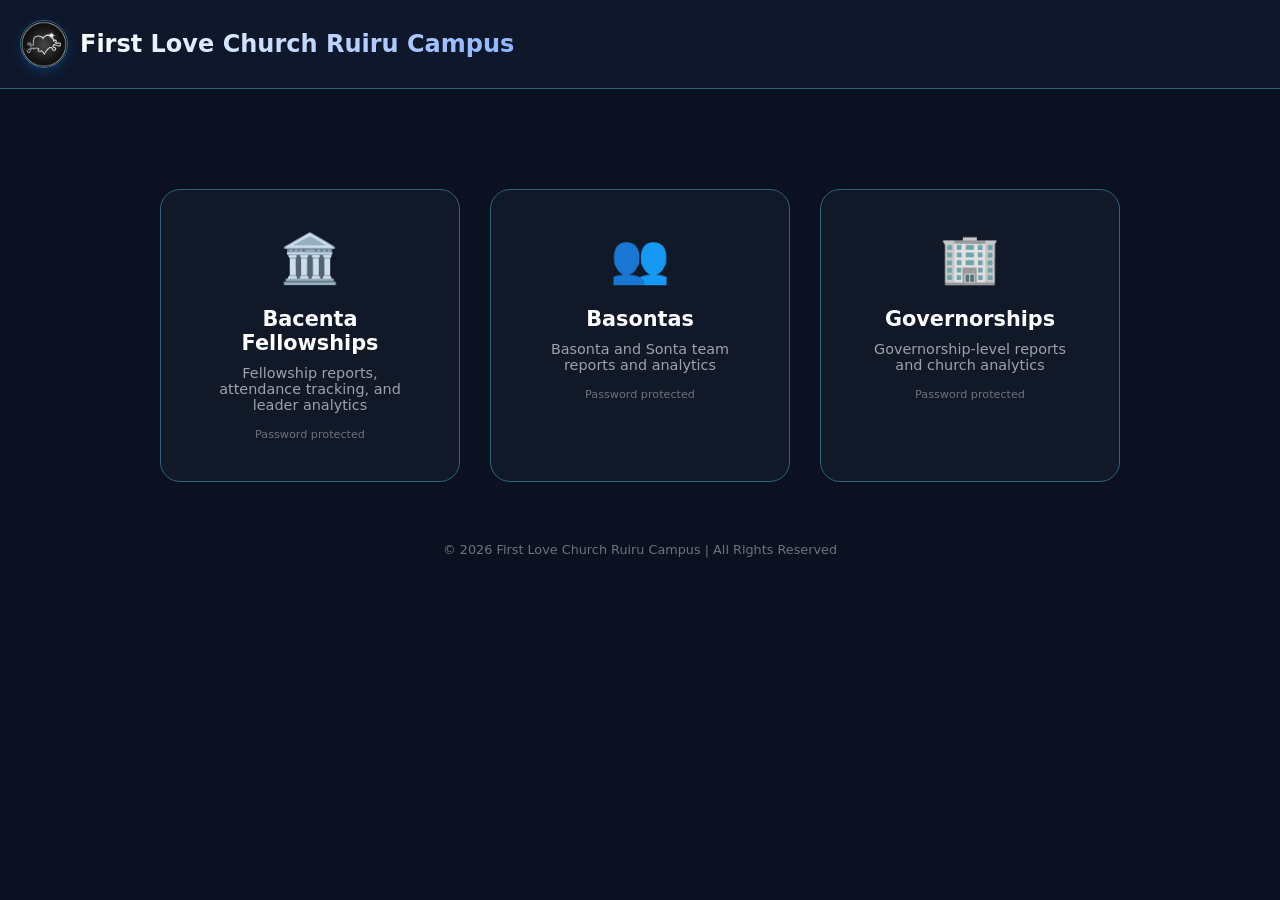
<file: index.html>
<!DOCTYPE html>
<html lang="en">
<head>
    <meta charset="UTF-8">
    <meta name="viewport" content="width=device-width, initial-scale=1.0">
    <title>First Love Church Ruiru Campus</title>
    <style>
        * {
            margin: 0;
            padding: 0;
            box-sizing: border-box;
        }
        
        body {
            font-family: 'Inter', system-ui, -apple-system, sans-serif;
            background: #0b1120;
            color: white;
            min-height: 100vh;
        }
        
        .header {
            display: flex;
            justify-content: space-between;
            align-items: center;
            padding: 20px;
            background: #0f172a;
            border-bottom: 1px solid #2c6280;
        }
        
        .logo-title {
            display: flex;
            align-items: center;
            gap: 12px;
        }
        
        .logo {
            width: 48px;
            height: 48px;
            border-radius: 28px;
            overflow: hidden;
            background: #0a2540;
            display: flex;
            align-items: center;
            justify-content: center;
            box-shadow: 0 4px 12px rgba(0,100,200,0.3);
            border: 1px solid #2c6280;
        }
        
        .logo img {
            width: 100%;
            height: 100%;
            object-fit: cover;
        }
        
        h1 {
            font-size: 1.5rem;
            background: linear-gradient(135deg, #ffffff, #8ab3ff);
            -webkit-background-clip: text;
            background-clip: text;
            color: transparent;
        }
        
        .dashboard-cards {
            display: flex;
            gap: 30px;
            justify-content: center;
            flex-wrap: wrap;
            margin-top: 80px;
            padding: 20px;
        }
        
        .dashboard-card {
            background: #111827;
            border-radius: 20px;
            padding: 40px;
            text-align: center;
            width: 300px;
            cursor: pointer;
            transition: transform 0.3s, box-shadow 0.3s;
            border: 1px solid #2c6280;
        }
        
        .dashboard-card:hover {
            transform: translateY(-5px);
            box-shadow: 0 10px 30px rgba(0,100,200,0.3);
            border-color: #3b82f6;
        }
        
        .card-icon {
            font-size: 48px;
            margin-bottom: 20px;
        }
        
        .dashboard-card h3 {
            color: white;
            margin-bottom: 10px;
            font-size: 1.3rem;
        }
        
        .dashboard-card p {
            color: #9ca3af;
            font-size: 0.9rem;
            margin-bottom: 15px;
        }
        
        .password-hint {
            font-size: 0.7rem;
            color: #6b7280;
            margin-top: 10px;
        }
        
        .footer {
            text-align: center;
            padding: 40px;
            color: #6b7280;
            font-size: 0.8rem;
        }
        
        .modal {
            display: none;
            position: fixed;
            top: 0;
            left: 0;
            width: 100%;
            height: 100%;
            background: rgba(0,0,0,0.8);
            z-index: 1000;
            justify-content: center;
            align-items: center;
        }
        
        .modal-content {
            background: #111827;
            padding: 30px;
            border-radius: 20px;
            text-align: center;
            width: 320px;
            border: 1px solid #2c6280;
        }
        
        .modal-content h3 {
            margin-bottom: 20px;
            color: #fbbf24;
        }
        
        .modal-content input {
            width: 100%;
            padding: 12px;
            margin: 15px 0;
            border-radius: 10px;
            border: 1px solid #333;
            background: #0f172a;
            color: white;
            font-size: 16px;
        }
        
        .modal-content button {
            background: #2563eb;
            color: white;
            border: none;
            padding: 10px 20px;
            border-radius: 10px;
            cursor: pointer;
            font-weight: 600;
            width: 100%;
        }
        
        .modal-content button:hover {
            background: #1e40af;
        }
        
        .error-msg {
            color: #ef4444;
            font-size: 0.8rem;
            margin-top: 10px;
        }
        
        @media (max-width: 768px) {
            .dashboard-cards {
                margin-top: 40px;
                gap: 20px;
            }
            .dashboard-card {
                padding: 25px;
                width: 260px;
            }
            h1 {
                font-size: 1rem;
            }
        }
    </style>
</head>
<body>
    <div class="header">
        <div class="logo-title">
            <div class="logo">
                <img src="logo.jpeg" alt="First Love Church" onerror="this.src='https://via.placeholder.com/48/0a2540/ffffff?text=FLC'">
            </div>
            <h1>First Love Church Ruiru Campus</h1>
        </div>
    </div>

    <div class="dashboard-cards">
        <div class="dashboard-card" onclick="showPasswordModal('bacenta')">
            <div class="card-icon">🏛️</div>
            <h3>Bacenta Fellowships</h3>
            <p>Fellowship reports, attendance tracking, and leader analytics</p>
            <div class="password-hint">Password protected</div>
        </div>

        <div class="dashboard-card" onclick="showPasswordModal('basonta')">
            <div class="card-icon">👥</div>
            <h3>Basontas</h3>
            <p>Basonta and Sonta team reports and analytics</p>
            <div class="password-hint">Password protected</div>
        </div>

        <div class="dashboard-card" onclick="showPasswordModal('governorship')">
            <div class="card-icon">🏢</div>
            <h3>Governorships</h3>
            <p>Governorship-level reports and church analytics</p>
            <div class="password-hint">Password protected</div>
        </div>
    </div>
    
    <div class="footer">
        <p>© 2026 First Love Church Ruiru Campus | All Rights Reserved</p>
    </div>

    <div id="passwordModal" class="modal">
        <div class="modal-content">
            <h3>Enter Password</h3>
            <input type="password" id="passwordInput" placeholder="Dashboard password" autocomplete="off">
            <button onclick="checkPassword()">Access Dashboard</button>
            <div id="errorMsg" class="error-msg"></div>
            <div style="margin-top: 15px; font-size: 0.7rem; color: #6b7280;">
                This dashboard is password protected
            </div>
        </div>
    </div>

    <script>
        let selectedDashboard = '';
        
        const PASSWORDS = {
            bacenta: 'Bac123',
            basonta: 'Bas123',
            governorship: 'Gov123'
        };
        
        function showPasswordModal(dashboard) {
            selectedDashboard = dashboard;
            document.getElementById('passwordModal').style.display = 'flex';
            document.getElementById('passwordInput').value = '';
            document.getElementById('errorMsg').innerHTML = '';
            document.getElementById('passwordInput').focus();
        }
        
        function checkPassword() {
            const enteredPassword = document.getElementById('passwordInput').value;
            const correctPassword = PASSWORDS[selectedDashboard];
            
            if (enteredPassword === correctPassword) {
                window.location.href = selectedDashboard + '-working.html';
            } else {
                document.getElementById('errorMsg').innerHTML = 'Incorrect password. Access denied.';
                document.getElementById('passwordInput').value = '';
                document.getElementById('passwordInput').focus();
            }
        }
        
        window.onclick = function(event) {
            const modal = document.getElementById('passwordModal');
            if (event.target === modal) {
                modal.style.display = 'none';
            }
        }
        
        document.getElementById('passwordInput').addEventListener('keypress', function(e) {
            if (e.key === 'Enter') {
                checkPassword();
            }
        });
    </script>
</body>
</html>
</file>
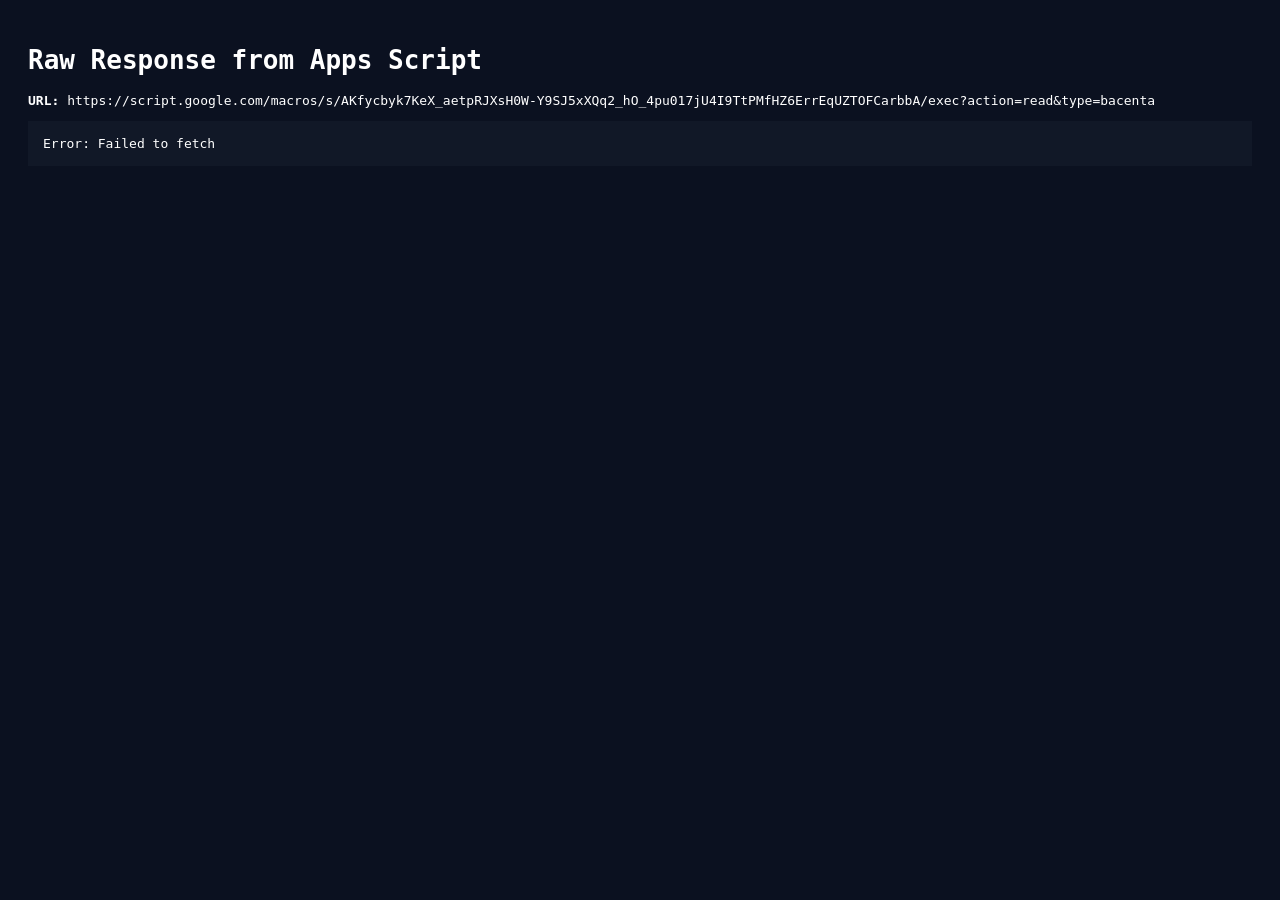
<file: raw-response.html>
<!DOCTYPE html>
<html>
<head>
    <title>View Raw Response</title>
    <style>
        body { background: #0b1120; color: white; font-family: monospace; padding: 20px; }
        pre { background: #111827; padding: 15px; overflow-x: auto; white-space: pre-wrap; word-wrap: break-word; }
    </style>
</head>
<body>
    <h1>Raw Response from Apps Script</h1>
    <div id="url"></div>
    <pre id="response">Loading...</pre>

    <script>
        const API_URL = 'https://script.google.com/macros/s/AKfycbyk7KeX_aetpRJXsH0W-Y9SJ5xXQq2_hO_4pu017jU4I9TtPMfHZ6ErrEqUZTOFCarbbA/exec';
        
        document.getElementById('url').innerHTML = `<strong>URL:</strong> ${API_URL}?action=read&type=bacenta`;
        
        async function fetchRaw() {
            try {
                const url = `${API_URL}?action=read&type=bacenta`;
                const response = await fetch(url);
                const text = await response.text();
                document.getElementById('response').innerText = text;
            } catch (error) {
                document.getElementById('response').innerText = 'Error: ' + error.message;
            }
        }
        
        fetchRaw();
    </script>
</body>
</html>
</file>
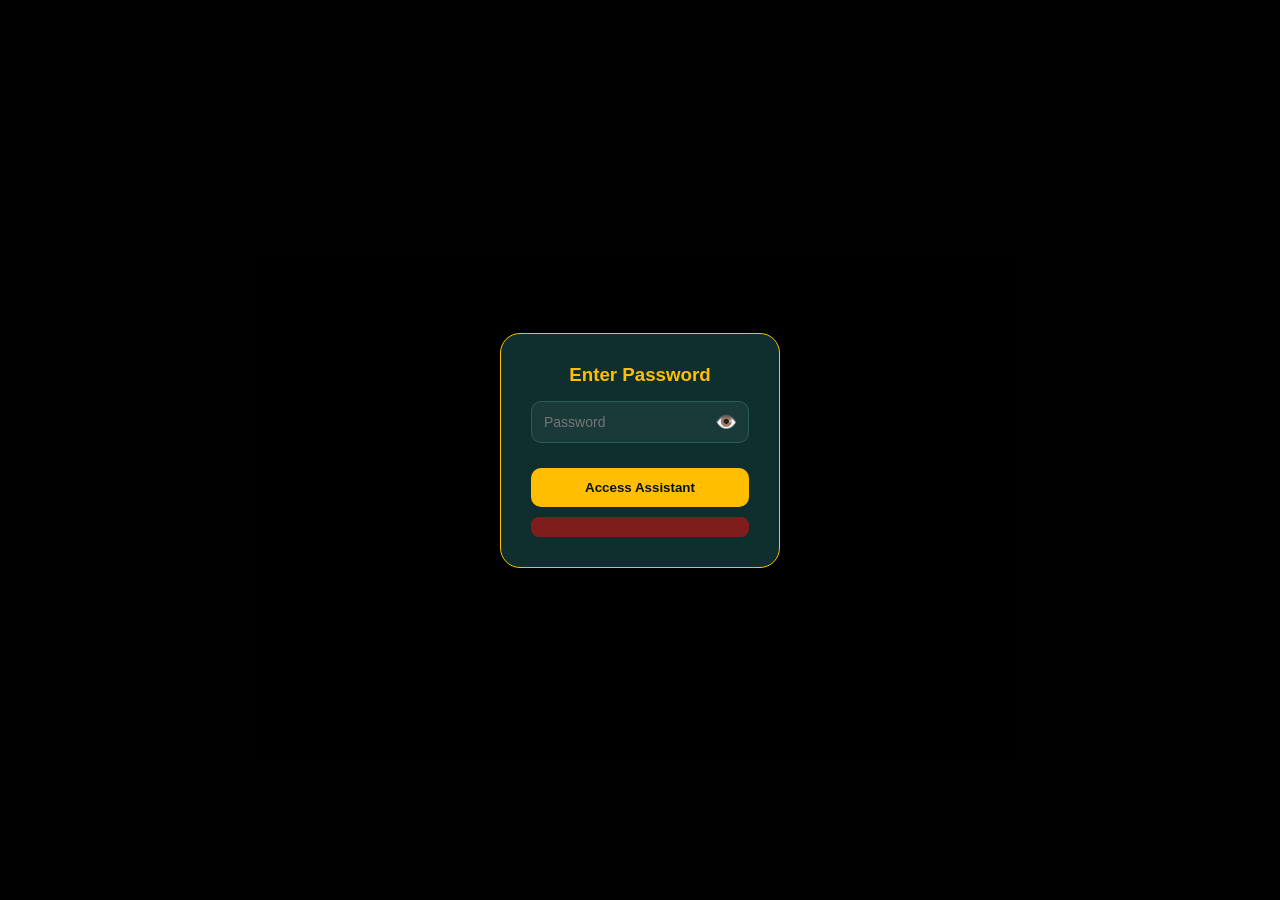
<file: scribe.html>
<!DOCTYPE html>
<html lang="en">
<head>
    <meta charset="UTF-8">
    <meta name="viewport" content="width=device-width, initial-scale=1.0, viewport-fit=cover">
    <meta name="theme-color" content="#0B1215">
    <meta name="apple-mobile-web-app-capable" content="yes">
    <meta name="apple-mobile-web-app-status-bar-style" content="black-translucent">
    <meta name="apple-mobile-web-app-title" content="FLC Assistant">
    <link rel="manifest" href="manifest.json">
    <link rel="apple-touch-icon" href="logo.jpeg">
    <title>The Scribe - AI Reporting Assistant</title>
    <link rel="stylesheet" href="style.css">
    <style>
        /* Additional styles specific to Scribe that complement style.css */
        * { margin: 0; padding: 0; box-sizing: border-box; }

        body {
            font-family: -apple-system, BlinkMacSystemFont, 'Segoe UI', Roboto, Helvetica, Arial, sans-serif;
            background: #0B1215;
            color: #E0E0E0;
            height: 100vh;
            display: flex;
            flex-direction: column;
            overflow: hidden;
            padding: 0;
        }

        .header {
            background: rgba(11,18,21,0.95);
            backdrop-filter: blur(20px);
            padding: 16px 20px;
            display: flex;
            justify-content: space-between;
            align-items: center;
            border-bottom: 1px solid rgba(0,128,128,0.3);
            flex-shrink: 0;
        }

        .logo-area {
            display: flex;
            align-items: center;
            gap: 12px;
        }

        .logo-img {
            width: 40px;
            height: 40px;
            border-radius: 12px;
            object-fit: cover;
        }

        .title {
            font-size: 18px;
            font-weight: 600;
            color: #FFBF00;
        }

        .status-badge {
            background: #008080;
            padding: 4px 12px;
            border-radius: 20px;
            font-size: 11px;
            font-weight: 600;
        }

        .chat-container {
            flex: 1;
            overflow-y: auto;
            padding: 20px;
            display: flex;
            flex-direction: column;
            gap: 12px;
            -webkit-overflow-scrolling: touch;
        }

        .message {
            display: flex;
            max-width: 85%;
            animation: fadeIn 0.3s ease;
        }

        .message.ai { align-self: flex-start; }
        .message.user { align-self: flex-end; }

        .bubble {
            padding: 10px 14px;
            border-radius: 18px;
            line-height: 1.4;
            font-size: 14px;
            word-wrap: break-word;
        }

        .ai .bubble {
            background: #1a3a3a;
            border-left: 3px solid #FFBF00;
        }

        .user .bubble {
            background: #008080;
        }

        .typing {
            display: flex;
            gap: 4px;
            padding: 10px 14px;
        }

        .typing span {
            width: 8px;
            height: 8px;
            background: #FFBF00;
            border-radius: 50%;
            animation: typingBounce 1.4s infinite;
        }

        .typing span:nth-child(2) { animation-delay: 0.2s; }
        .typing span:nth-child(3) { animation-delay: 0.4s; }

        @keyframes typingBounce {
            0%, 60%, 100% { transform: translateY(0); opacity: 0.4; }
            30% { transform: translateY(-8px); opacity: 1; }
        }

        @keyframes fadeIn {
            from { opacity: 0; transform: translateY(10px); }
            to { opacity: 1; transform: translateY(0); }
        }

        .options-grid {
            display: grid;
            grid-template-columns: repeat(2, 1fr);
            gap: 10px;
            margin-top: 8px;
        }

        .option-btn {
            background: #1a3a3a;
            border: 1px solid rgba(0,128,128,0.4);
            border-radius: 30px;
            padding: 12px;
            text-align: center;
            cursor: pointer;
            font-size: 14px;
            transition: all 0.2s;
        }

        .option-btn:hover {
            background: #008080;
            border-color: #008080;
        }

        .form-select, .form-input {
            width: 100%;
            padding: 12px;
            margin-top: 10px;
            border-radius: 12px;
            border: 1px solid rgba(0,128,128,0.4);
            background: #0f2e2e;
            color: #E0E0E0;
            font-size: 14px;
        }

        .form-select:focus, .form-input:focus {
            outline: none;
            border-color: #FFBF00;
        }

        .number-pad {
            display: grid;
            grid-template-columns: repeat(3, 1fr);
            gap: 8px;
            margin-top: 10px;
        }

        .num-btn {
            background: #1a3a3a;
            border: 1px solid rgba(0,128,128,0.3);
            border-radius: 12px;
            padding: 14px;
            text-align: center;
            font-size: 18px;
            cursor: pointer;
        }

        .num-btn:active {
            background: #008080;
            transform: scale(0.95);
        }

        .progress-container {
            margin-top: 10px;
        }

        .progress-bar-bg {
            background: #1e293b;
            border-radius: 10px;
            height: 8px;
            overflow: hidden;
        }

        .progress-bar-fill {
            width: 0%;
            height: 100%;
            background: #10b981;
            transition: width 0.3s;
            border-radius: 10px;
        }

        .progress-text {
            font-size: 11px;
            color: #10b981;
            margin-top: 5px;
        }

        .preview-img {
            max-width: 80px;
            max-height: 80px;
            margin-top: 10px;
            border-radius: 8px;
            border: 1px solid #FFBF00;
        }

        .action-btn {
            background: #FFBF00;
            color: #0B1215;
            border: none;
            border-radius: 30px;
            padding: 12px;
            font-weight: 600;
            cursor: pointer;
            width: 100%;
            margin-top: 10px;
            text-align: center;
        }

        .action-btn:active {
            transform: scale(0.98);
        }

        .mandatory-note {
            font-size: 11px;
            color: #FFBF00;
            margin-top: 5px;
        }

        .receipt-card {
            background: rgba(20,30,35,0.95);
            border: 1px solid #FFBF00;
            border-radius: 16px;
            padding: 16px;
            margin-top: 10px;
        }

        .receipt-title {
            font-size: 14px;
            font-weight: 600;
            color: #FFBF00;
            margin-bottom: 10px;
        }

        .receipt-line {
            padding: 6px 0;
            border-bottom: 1px solid rgba(255,255,255,0.1);
            font-size: 12px;
        }

        .receipt-actions {
            display: flex;
            gap: 10px;
            margin-top: 12px;
        }

        .copy-btn {
            flex: 1;
            background: #FFBF00;
            color: #0B1215;
            border: none;
            border-radius: 30px;
            padding: 10px;
            font-weight: 600;
            cursor: pointer;
        }

        .input-area {
            background: rgba(11,18,21,0.95);
            border-top: 1px solid rgba(0,128,128,0.3);
            padding: 12px 16px;
            display: flex;
            gap: 10px;
            flex-shrink: 0;
        }

        .input-field {
            flex: 1;
            padding: 12px 16px;
            background: #1a3a3a;
            border: 1px solid rgba(0,128,128,0.4);
            border-radius: 30px;
            color: #E0E0E0;
            font-size: 15px;
        }

        .input-field:focus {
            outline: none;
            border-color: #FFBF00;
        }

        .send-btn {
            background: #FFBF00;
            border: none;
            border-radius: 50%;
            width: 48px;
            height: 48px;
            display: flex;
            align-items: center;
            justify-content: center;
            cursor: pointer;
            font-size: 18px;
        }

        /* Password Modal - Override style.css for scribe specific */
        .modal {
            display: flex;
            position: fixed;
            top: 0;
            left: 0;
            width: 100%;
            height: 100%;
            background: rgba(0,0,0,0.95);
            z-index: 1000;
            justify-content: center;
            align-items: center;
        }

        .modal-content {
            background: #0f2e2e;
            padding: 30px;
            border-radius: 20px;
            text-align: center;
            width: 280px;
            border: 1px solid #FFBF00;
        }

        .modal-content h3 {
            color: #FFBF00;
            margin-bottom: 10px;
            margin-top: 0;
        }

        .password-container {
            position: relative;
            margin: 15px 0;
            width: 100%;
        }

        .password-container input {
            width: 100%;
            padding: 12px;
            padding-right: 45px;
            border-radius: 10px;
            border: 1px solid #2a5a5a;
            background: #1a3a3a;
            color: white;
            font-size: 14px;
            box-sizing: border-box;
            margin-top: 0;
        }

        .password-container input:focus {
            outline: none;
            border-color: #FFBF00;
        }

        .toggle-password {
            position: absolute;
            right: 12px;
            top: 50%;
            transform: translateY(-50%);
            background: transparent;
            border: none;
            color: #9ca3af;
            cursor: pointer;
            font-size: 18px;
            padding: 0;
            margin: 0;
            display: flex;
            align-items: center;
            justify-content: center;
            transition: color 0.2s;
            width: auto;
        }

        .toggle-password:hover {
            color: #FFBF00;
            background: transparent;
        }

        .modal-content button {
            background: #FFBF00;
            color: #0B1215;
            padding: 12px;
            border: none;
            border-radius: 10px;
            width: 100%;
            cursor: pointer;
            font-weight: 600;
        }

        .error-msg {
            color: #ef4444;
            font-size: 12px;
            margin-top: 10px;
        }

        @media (max-width: 640px) {
            .message { max-width: 90%; }
            .options-grid { grid-template-columns: 1fr; }
        }
    </style>
</head>
<body>

<div id="passwordModal" class="modal">
    <div class="modal-content">
        <h3>Enter Password</h3>
        <div class="password-container">
            <input type="password" id="passwordInput" placeholder="Password" onkeypress="if(event.keyCode===13) checkPassword()">
            <span class="toggle-password" onclick="togglePasswordVisibility()">👁️</span>
        </div>
        <button onclick="checkPassword()">Access Assistant</button>
        <div id="pwdError" class="error-msg"></div>
    </div>
</div>

<div id="mainApp" style="display: none; flex-direction: column; height: 100%;">
    <div class="header">
        <div class="logo-area">
            <img src="logo.jpeg" alt="FLC" class="logo-img" onerror="this.src='https://via.placeholder.com/40/0a2540/ffffff?text=FLC'">
            <div class="title">The Scribe</div>
        </div>
        <div class="status-badge">AI Ready</div>
    </div>

    <div class="chat-container" id="chatContainer">
        <div class="message ai">
            <div class="bubble">👋 Hello Leader. I'm your reporting assistant.<br><br>What would you like to submit today?</div>
        </div>
        <div class="options-grid" id="reportChips">
            <div class="option-btn" onclick="startReport('bacenta')">Bacenta Friday Fellowship</div>
            <div class="option-btn" onclick="startReport('bacenta-sunday')">Bacenta Sunday Service</div>
            <div class="option-btn" onclick="startReport('basonta-midweek')">Basonta Midweek</div>
            <div class="option-btn" onclick="startReport('basonta-sunday')">Basonta Sunday</div>
            <div class="option-btn" onclick="startReport('governorship-midweek')">Governorship Midweek</div>
            <div class="option-btn" onclick="startReport('governorship-sunday')">Governorship Sunday</div>
        </div>
    </div>

    <div class="input-area">
        <input type="text" id="chatInput" class="input-field" placeholder="Type your response..." disabled>
        <button class="send-btn" id="sendBtn" onclick="sendMessage()" disabled>➤</button>
    </div>
</div>

<script>
// ================= CONFIGURATION =================
const API_URL = 'https://script.google.com/macros/s/AKfycbzna2NUEmqrQ3oVO2SyjJ2Vawiz7PWcUZQXcRAQwJ1iFG8XbGepT9RFmRGGVJFXgJNWhQ/exec';
const IMGBB_API_KEY = '107609db4a711a802f096fe2de2c3ce8';
const USER_PASSWORD = 'User123';
const TEST_MODE = true;  // Set to false for production (enables time restrictions)

let currentReportType = null;
let currentStep = 0;
let collectedData = {};
let isAwaitingResponse = false;
let isSubmitting = false;

// Complete leaders list
const LEADERS_LIST = ['Evans Okumu', 'Paul Webi', 'Deborah Njorogex', 'Friend Mwaura', 'Stella Njambi', 'Charisma Angel', 'Perkins Katisa', 'Tanyasis', 'Joseph Misunga', 'Austin Peter', 'Beatrice Mueni', 'George Gute', 'Omaset Linda', 'Edwin Omondi', 'Abigail Mbogo'];

// Report flows with mandatory photo flag
const REPORT_FLOWS = {
    'bacenta': [
        { field: 'leaderName', question: 'Select the leader:', type: 'leader' },
        { field: 'governorship', question: 'Select the governorship:', type: 'select', options: ['Juja Governorship', 'KU Governorship', 'Kiriri Governorship'] },
        { field: 'fellowshipAttendance', question: 'What is the Fellowship Attendance?', type: 'number' },
        { field: 'firstTimers', question: 'How many First Timers?', type: 'number' },
        { field: 'newConverts', question: 'How many New Converts?', type: 'number' },
        { field: 'offering', question: 'What is the Offering amount in KES?', type: 'number' },
        { field: 'photo', question: 'Upload a photo (required for Friday Fellowship)', type: 'file', required: true }
    ],
    'bacenta-sunday': [
        { field: 'leaderName', question: 'Select the leader:', type: 'leader' },
        { field: 'governorship', question: 'Select the governorship:', type: 'select', options: ['Juja Governorship', 'KU Governorship', 'Kiriri Governorship'] },
        { field: 'serviceAttendance', question: 'What is the Service Attendance (members in church)?', type: 'number' }
    ],
    'basonta-midweek': [
        { field: 'governorship', question: 'Select the governorship:', type: 'select', options: ['Juja Governorship', 'KU Governorship', 'Kiriri Governorship'] },
        { field: 'basontaName', question: 'What is the Basonta name?', type: 'text' },
        { field: 'leaderName', question: 'Select the Basonta Fellowship Leader:', type: 'leader' },
        { field: 'totalAttendance', question: 'What is the Total Attendance?', type: 'number' },
        { field: 'newConverts', question: 'How many New Converts?', type: 'number' },
        { field: 'firstTimers', question: 'How many First Timers?', type: 'number' },
        { field: 'offering', question: 'What is the Offering amount in KES?', type: 'number' },
        { field: 'photo', question: 'Upload a photo (required for Midweek report)', type: 'file', required: true }
    ],
    'basonta-sunday': [
        { field: 'basontaName', question: 'Select the Basonta name:', type: 'select', options: ['GLC CHOIR', 'DANCING STARS', 'AIRPORT STARS', 'USHERS', 'MEDIA', 'FLOLLYWOOD STARS'] },
        { field: 'sontaLeader', question: 'Select the Sonta Leader:', type: 'leader' },
        { field: 'meetingAttendance', question: 'What is the Meeting Attendance?', type: 'number' },
        { field: 'stageAttendance', question: 'What is the Stage Attendance?', type: 'number' },
        { field: 'churchAttendance', question: 'What is the Church Attendance?', type: 'number' },
        { field: 'deepSeaFishing', question: 'What is the Deep Sea Fishing number?', type: 'number' },
        { field: 'photo', question: 'Upload a photo (required for Sunday report)', type: 'file', required: true }
    ],
    'governorship-midweek': [
        { field: 'governorship', question: 'Select the governorship:', type: 'select', options: ['Juja Governorship', 'KU Governorship', 'Kiriri Governorship'] },
        { field: 'pastorName', question: 'What is the Pastor name?', type: 'text' },
        { field: 'preacherName', question: 'What is the Preacher name?', type: 'text' },
        { field: 'midweekAttendance', question: 'What is the Midweek Attendance?', type: 'number' },
        { field: 'firstTimers', question: 'How many First Timers?', type: 'number' },
        { field: 'newConverts', question: 'How many New Converts?', type: 'number' },
        { field: 'messagePreached', question: 'What message was preached?', type: 'text' },
        { field: 'offering', question: 'What is the Offering amount in KES?', type: 'number' },
        { field: 'photo', question: 'Upload a crowd photo (required for Midweek)', type: 'file', required: true }
    ],
    'governorship-sunday': [
        { field: 'governorship', question: 'Select the governorship:', type: 'select', options: ['Juja Governorship', 'KU Governorship', 'Kiriri Governorship'] },
        { field: 'busAttendance', question: 'What is the Bus Attendance?', type: 'number' },
        { field: 'walkins', question: 'How many Walk-ins?', type: 'number' },
        { field: 'totalFirstTimers', question: 'How many Total First Timers?', type: 'number' },
        { field: 'totalAttendance', question: 'What is the Total Attendance?', type: 'number' }
    ]
};

// ================= PASSWORD TOGGLE =================
function togglePasswordVisibility() {
    const passwordInput = document.getElementById('passwordInput');
    const toggleBtn = document.querySelector('.toggle-password');
    
    if (passwordInput.type === 'password') {
        passwordInput.type = 'text';
        toggleBtn.textContent = '🙈';
        toggleBtn.style.color = '#FFBF00';
    } else {
        passwordInput.type = 'password';
        toggleBtn.textContent = '👁️';
        toggleBtn.style.color = '#9ca3af';
    }
}

// ================= TIME RULES (EAT - UTC+3) =================
// Get current time in East African Time (UTC+3)
function getEATTime() {
    const now = new Date();
    // Convert to UTC+3 (EAT)
    const eatTime = new Date(now.getTime() + (3 * 60 * 60 * 1000));
    return eatTime;
}

// Check if report submission is allowed based on day and hour (EAT)
function isReportAllowed(reportType) {
    const eatNow = getEATTime();
    const day = eatNow.getUTCDay();     // 0 = Sunday, 1 = Monday, ... 5 = Friday, 6 = Saturday
    const hour = eatNow.getUTCHours();   // 0-23
    
    switch(reportType) {
        case 'bacenta': // Bacenta Friday Fellowship: Friday 6pm-10pm (18-22)
            return (day === 5 && hour >= 18 && hour < 22);
        case 'bacenta-sunday': // Bacenta Sunday Service: Sunday 2pm-6pm (14-18)
            return (day === 0 && hour >= 14 && hour < 18);
        case 'basonta-midweek': // Basonta Midweek: Wednesday 6pm-10pm (18-22)
            return (day === 3 && hour >= 18 && hour < 22);
        case 'basonta-sunday': // Basonta Sunday: Sunday 2pm-6pm (14-18)
            return (day === 0 && hour >= 14 && hour < 18);
        case 'governorship-midweek': // Governorship Midweek: Thursday 8pm-10pm (20-22)
            return (day === 4 && hour >= 20 && hour < 22);
        case 'governorship-sunday': // Governorship Sunday: Sunday 2pm-6pm (14-18)
            return (day === 0 && hour >= 14 && hour < 18);
        default:
            return false;
    }
}

// Format the allowed hours message for each report type
function getAllowedHoursMessage(reportType) {
    switch(reportType) {
        case 'bacenta':
            return 'Friday between 6pm and 10pm EAT';
        case 'bacenta-sunday':
            return 'Sunday between 2pm and 6pm EAT';
        case 'basonta-midweek':
            return 'Wednesday between 6pm and 10pm EAT';
        case 'basonta-sunday':
            return 'Sunday between 2pm and 6pm EAT';
        case 'governorship-midweek':
            return 'Thursday between 8pm and 10pm EAT';
        case 'governorship-sunday':
            return 'Sunday between 2pm and 6pm EAT';
        default:
            return 'its allowed hours';
    }
}

// Format current time for display in user-friendly way
function getCurrentEATFormatted() {
    const eatNow = getEATTime();
    const dayNames = ['Sunday', 'Monday', 'Tuesday', 'Wednesday', 'Thursday', 'Friday', 'Saturday'];
    const dayName = dayNames[eatNow.getUTCDay()];
    let hours = eatNow.getUTCHours();
    const minutes = eatNow.getUTCMinutes().toString().padStart(2, '0');
    const ampm = hours >= 12 ? 'PM' : 'AM';
    hours = hours % 12;
    hours = hours ? hours : 12;
    return `${dayName}, ${hours}:${minutes} ${ampm} EAT`;
}

// ================= PASSWORD =================
function checkPassword() {
    const pwd = document.getElementById('passwordInput').value;
    if (pwd === USER_PASSWORD) {
        document.getElementById('passwordModal').style.display = 'none';
        document.getElementById('mainApp').style.display = 'flex';
        document.getElementById('chatInput').disabled = false;
        document.getElementById('sendBtn').disabled = false;
        document.getElementById('chatInput').focus();
    } else {
        document.getElementById('pwdError').innerHTML = 'Incorrect password';
    }
}

// ================= CHAT UI =================
function addMessage(text, isUser = false, isTyping = false) {
    const container = document.getElementById('chatContainer');
    const div = document.createElement('div');
    div.className = `message ${isUser ? 'user' : 'ai'}`;
    if (isTyping) {
        div.innerHTML = `<div class="bubble"><div class="typing"><span></span><span></span><span></span></div></div>`;
        div.id = 'typingIndicator';
    } else {
        div.innerHTML = `<div class="bubble">${text}</div>`;
    }
    container.appendChild(div);
    container.scrollTop = container.scrollHeight;
    return div;
}

function removeTyping() {
    const typing = document.getElementById('typingIndicator');
    if (typing) typing.remove();
}

async function showTypingAndWait(ms = 600) {
    addMessage('', false, true);
    await new Promise(resolve => setTimeout(resolve, ms));
    removeTyping();
}

// ================= REPORT SELECTION (WITH TIME CHECK & TEST MODE) =================
function startReport(type) {
    // Get report name for display
    let reportName = '';
    switch(type) {
        case 'bacenta': reportName = 'Bacenta Friday Fellowship Report'; break;
        case 'bacenta-sunday': reportName = 'Bacenta Sunday Service Report'; break;
        case 'basonta-midweek': reportName = 'Basonta Midweek Report'; break;
        case 'basonta-sunday': reportName = 'Basonta Sunday Report'; break;
        case 'governorship-midweek': reportName = 'Governorship Midweek Report'; break;
        case 'governorship-sunday': reportName = 'Governorship Sunday Report'; break;
        default: reportName = 'Report';
    }
    
    // TIME CHECK: Verify if submission is allowed for this report type
    // TEST_MODE = true bypasses time restrictions, false enforces them
    if (!TEST_MODE && !isReportAllowed(type)) {
        const allowedHours = getAllowedHoursMessage(type);
        const currentTimeStr = getCurrentEATFormatted();
        const timeMessage = `⏰ ${reportName} can only be submitted on ${allowedHours}.\n\n📍 Current time: ${currentTimeStr}\n\nPlease try again during the allowed submission window.`;
        addMessage(timeMessage, false);
        return; // Stop here - do not proceed with the report flow
    }
    
    // If time check passes (or TEST_MODE is true), proceed normally
    currentReportType = type;
    currentStep = 0;
    collectedData = {};
    
    addMessage(reportName, true);
    showTypingAndWait().then(() => {
        askNextQuestion();
    });
}

// ================= LEADER DROPDOWN (ALL LEADERS) =================
function createLeaderDropdown() {
    const container = document.createElement('div');
    container.style.width = '100%';
    
    const select = document.createElement('select');
    select.className = 'form-select';
    select.innerHTML = '<option value="">-- Select Leader --</option>';
    
    LEADERS_LIST.forEach(leader => {
        const option = document.createElement('option');
        option.value = leader;
        option.textContent = leader;
        select.appendChild(option);
    });
    
    const otherOption = document.createElement('option');
    otherOption.value = 'other';
    otherOption.textContent = '➕ Other (Add New Leader)';
    select.appendChild(otherOption);
    
    const textInput = document.createElement('input');
    textInput.type = 'text';
    textInput.placeholder = 'Enter new leader name';
    textInput.className = 'form-input';
    textInput.style.display = 'none';
    
    select.onchange = () => {
        if (select.value === 'other') {
            textInput.style.display = 'block';
        } else {
            textInput.style.display = 'none';
            textInput.value = '';
        }
    };
    
    container.appendChild(select);
    container.appendChild(textInput);
    
    return { container, select, textInput, getValue: () => {
        if (select.value === 'other') {
            return textInput.value.trim();
        }
        return select.value;
    } };
}

// ================= ASK QUESTION =================
function askNextQuestion() {
    const flow = REPORT_FLOWS[currentReportType];
    if (!flow || currentStep >= flow.length) {
        showReceipt();
        return;
    }
    
    const step = flow[currentStep];
    addMessage(step.question, false);
    
    const container = document.getElementById('chatContainer');
    
    if (step.type === 'select') {
        const optionsDiv = document.createElement('div');
        optionsDiv.className = 'options-grid';
        step.options.forEach(opt => {
            const btn = document.createElement('div');
            btn.className = 'option-btn';
            btn.textContent = opt;
            btn.onclick = () => {
                collectedData[step.field] = opt;
                addMessage(opt, true);
                optionsDiv.remove();
                currentStep++;
                askNextQuestion();
            };
            optionsDiv.appendChild(btn);
        });
        container.appendChild(optionsDiv);
        container.scrollTop = container.scrollHeight;
        isAwaitingResponse = true;
    }
    else if (step.type === 'leader') {
        const { container: leaderContainer, getValue } = createLeaderDropdown();
        
        const submitBtn = document.createElement('div');
        submitBtn.className = 'action-btn';
        submitBtn.textContent = '✓ Confirm Selection';
        submitBtn.onclick = () => {
            const value = getValue();
            if (value) {
                collectedData[step.field] = value;
                addMessage(value, true);
                leaderContainer.remove();
                submitBtn.remove();
                currentStep++;
                askNextQuestion();
            } else {
                alert('Please select or enter a leader name');
            }
        };
        
        container.appendChild(leaderContainer);
        container.appendChild(submitBtn);
        container.scrollTop = container.scrollHeight;
        isAwaitingResponse = true;
    }
    else if (step.type === 'number') {
        const numPad = document.createElement('div');
        numPad.className = 'number-pad';
        const numbers = ['1','2','3','4','5','6','7','8','9','0','⌫','✓'];
        const input = document.createElement('input');
        input.type = 'text';
        input.placeholder = 'Enter number...';
        input.className = 'form-input';
        input.readOnly = true;
        
        numbers.forEach(n => {
            const btn = document.createElement('div');
            btn.className = 'num-btn';
            btn.textContent = n;
            btn.onclick = () => {
                if (n === '✓') {
                    const val = parseInt(input.value) || 0;
                    collectedData[step.field] = val;
                    addMessage(val.toString(), true);
                    numPad.remove();
                    input.remove();
                    currentStep++;
                    askNextQuestion();
                } else if (n === '⌫') {
                    input.value = input.value.slice(0, -1);
                } else {
                    input.value += n;
                }
            };
            numPad.appendChild(btn);
        });
        
        container.appendChild(input);
        container.appendChild(numPad);
        container.scrollTop = container.scrollHeight;
        isAwaitingResponse = true;
    }
    else if (step.type === 'file') {
        const fileInput = document.createElement('input');
        fileInput.type = 'file';
        fileInput.accept = 'image/*';
        fileInput.className = 'form-input';
        
        const mandatoryNote = document.createElement('div');
        mandatoryNote.className = 'mandatory-note';
        mandatoryNote.innerHTML = '⚠️ Photo is required for this report';
        
        const progressDiv = document.createElement('div');
        progressDiv.className = 'progress-container';
        progressDiv.innerHTML = `
            <div class="progress-bar-bg"><div class="progress-bar-fill" id="uploadProgressFill"></div></div>
            <div class="progress-text" id="uploadProgressText">Ready to upload</div>
        `;
        
        let uploadCompleted = false;
        let uploadedUrl = '';
        
        const uploadBtn = document.createElement('div');
        uploadBtn.className = 'action-btn';
        uploadBtn.textContent = '📸 Upload Photo (Required)';
        uploadBtn.onclick = async () => {
            const file = fileInput.files[0];
            if (!file) {
                alert('Please select a photo to upload');
                return;
            }
            
            const progressFill = document.getElementById('uploadProgressFill');
            const progressText = document.getElementById('uploadProgressText');
            uploadBtn.disabled = true;
            uploadBtn.style.opacity = '0.5';
            
            try {
                const formData = new FormData();
                formData.append('image', file);
                
                const xhr = new XMLHttpRequest();
                xhr.open('POST', 'https://api.imgbb.com/1/upload?key=' + IMGBB_API_KEY);
                xhr.upload.onprogress = (e) => {
                    if (e.lengthComputable) {
                        const percent = Math.round((e.loaded / e.total) * 100);
                        if (progressFill) progressFill.style.width = percent + '%';
                        if (progressText) progressText.innerHTML = 'Uploading... ' + percent + '%';
                    }
                };
                
                const uploadPromise = new Promise((resolve, reject) => {
                    xhr.onload = () => {
                        if (xhr.status === 200) {
                            try {
                                const result = JSON.parse(xhr.responseText);
                                if (result.success) resolve(result.data.url);
                                else reject(new Error('Upload failed'));
                            } catch(e) { reject(e); }
                        } else reject(new Error('Upload failed'));
                    };
                    xhr.onerror = () => reject(new Error('Network error'));
                    xhr.send(formData);
                });
                
                uploadedUrl = await uploadPromise;
                uploadCompleted = true;
                if (progressFill) progressFill.style.width = '100%';
                if (progressText) progressText.innerHTML = 'Upload complete!';
                uploadBtn.textContent = '✅ Photo Uploaded';
                uploadBtn.style.background = '#10b981';
                uploadBtn.disabled = false;
                uploadBtn.style.opacity = '1';
            } catch(e) {
                alert('Upload failed. Please try again with a different photo.');
                uploadBtn.disabled = false;
                uploadBtn.style.opacity = '1';
            }
        };
        
        const confirmBtn = document.createElement('div');
        confirmBtn.className = 'action-btn';
        confirmBtn.textContent = '✓ Confirm & Continue';
        confirmBtn.style.background = '#008080';
        confirmBtn.style.color = 'white';
        confirmBtn.onclick = () => {
            if (!uploadCompleted) {
                alert('Please upload a photo first. Photo is required for this report.');
                return;
            }
            collectedData[step.field] = uploadedUrl;
            addMessage('📷 Photo uploaded', true);
            fileInput.remove();
            mandatoryNote.remove();
            progressDiv.remove();
            uploadBtn.remove();
            confirmBtn.remove();
            currentStep++;
            askNextQuestion();
        };
        
        container.appendChild(fileInput);
        container.appendChild(mandatoryNote);
        container.appendChild(progressDiv);
        container.appendChild(uploadBtn);
        container.appendChild(confirmBtn);
        container.scrollTop = container.scrollHeight;
        isAwaitingResponse = true;
    }
    else {
        const input = document.createElement('input');
        input.type = 'text';
        input.placeholder = 'Enter value...';
        input.className = 'form-input';
        
        const submitBtn = document.createElement('div');
        submitBtn.className = 'action-btn';
        submitBtn.textContent = 'Submit';
        submitBtn.onclick = () => {
            const val = input.value.trim();
            if (val) {
                collectedData[step.field] = val;
                addMessage(val, true);
                input.remove();
                submitBtn.remove();
                currentStep++;
                askNextQuestion();
            } else {
                alert('Please enter a value');
            }
        };
        
        container.appendChild(input);
        container.appendChild(submitBtn);
        container.scrollTop = container.scrollHeight;
        isAwaitingResponse = true;
    }
}

function getCurrentDate() {
    const d = new Date();
    return `${d.getDate()}/${d.getMonth()+1}/${d.getFullYear()}`;
}

function showReceipt() {
    let summary = '';
    let submitData = {};
    let dashboardType = '';
    const currentDate = getCurrentDate();
    
    if (currentReportType === 'bacenta') {
        dashboardType = 'bacenta';
        submitData = {
            Leader: collectedData.leaderName,
            Governorship: collectedData.governorship,
            'Fellowship Attendance': collectedData.fellowshipAttendance || 0,
            'First Timers': collectedData.firstTimers || 0,
            'New Converts': collectedData.newConverts || 0,
            Offering: collectedData.offering || 0,
            'Submission Type': 'midweek',
            'Selfie URL': collectedData.photo || ''
        };
        summary = `BACENTA FRIDAY FELLOWSHIP\nLeader: ${collectedData.leaderName}\nGovernorship: ${collectedData.governorship}\nFellowship Attendance: ${collectedData.fellowshipAttendance || 0}\nFirst Timers: ${collectedData.firstTimers || 0}\nNew Converts: ${collectedData.newConverts || 0}\nOffering: KES ${collectedData.offering || 0}\nDate: ${currentDate}`;
    }
    else if (currentReportType === 'bacenta-sunday') {
        dashboardType = 'bacenta';
        submitData = {
            Leader: collectedData.leaderName,
            Governorship: collectedData.governorship,
            'Service Attendance': collectedData.serviceAttendance || 0,
            'Submission Type': 'sunday'
        };
        summary = `BACENTA SUNDAY SERVICE\nLeader: ${collectedData.leaderName}\nGovernorship: ${collectedData.governorship}\nService Attendance: ${collectedData.serviceAttendance || 0}\nDate: ${currentDate}`;
    }
    else if (currentReportType === 'basonta-midweek') {
        dashboardType = 'basonta';
        submitData = {
            'Basonta Name': collectedData.basontaName,
            Leader: collectedData.leaderName,
            Governorship: collectedData.governorship,
            'Submission Type': 'midweek',
            'Total Attendance': collectedData.totalAttendance || 0,
            'New Converts': collectedData.newConverts || 0,
            'First Timers': collectedData.firstTimers || 0,
            Offering: collectedData.offering || 0,
            'Selfie URL': collectedData.photo || ''
        };
        summary = `BASONTA MIDWEEK\nBasonta: ${collectedData.basontaName}\nLeader: ${collectedData.leaderName}\nGovernorship: ${collectedData.governorship}\nTotal Attendance: ${collectedData.totalAttendance || 0}\nNew Converts: ${collectedData.newConverts || 0}\nFirst Timers: ${collectedData.firstTimers || 0}\nOffering: KES ${collectedData.offering || 0}\nDate: ${currentDate}`;
    }
    else if (currentReportType === 'basonta-sunday') {
        dashboardType = 'basonta';
        submitData = {
            'Basonta Name': collectedData.basontaName,
            'Sonta Leader': collectedData.sontaLeader,
            'Submission Type': 'sunday',
            'Meeting Attendance': collectedData.meetingAttendance || 0,
            'Stage Attendance': collectedData.stageAttendance || 0,
            'Church Attendance': collectedData.churchAttendance || 0,
            'Deep Sea Fishing': collectedData.deepSeaFishing || 0,
            'Selfie URL': collectedData.photo || ''
        };
        summary = `BASONTA SUNDAY\nBasonta: ${collectedData.basontaName}\nSonta Leader: ${collectedData.sontaLeader}\nMeeting Attendance: ${String(collectedData.meetingAttendance || 0).padStart(2,'0')}\nStage Attendance: ${String(collectedData.stageAttendance || 0).padStart(2,'0')}\nChurch Attendance: ${String(collectedData.churchAttendance || 0).padStart(2,'0')}\nDeep Sea Fishing: ${String(collectedData.deepSeaFishing || 0).padStart(2,'0')}\nDate: ${currentDate}`;
    }
    else if (currentReportType === 'governorship-midweek') {
        dashboardType = 'governorship';
        submitData = {
            Governorship: collectedData.governorship,
            Pastor: collectedData.pastorName,
            Preacher: collectedData.preacherName,
            'Midweek Attendance': collectedData.midweekAttendance || 0,
            'First Timers': collectedData.firstTimers || 0,
            'New Converts': collectedData.newConverts || 0,
            'Message Preached': collectedData.messagePreached,
            Offering: collectedData.offering || 0,
            'Crowd Photo URL': collectedData.photo || '',
            'Submission Type': 'midweek'
        };
        summary = `GOVERNORSHIP MIDWEEK\nGovernorship: ${collectedData.governorship}\nPastor: ${collectedData.pastorName}\nPreacher: ${collectedData.preacherName}\nMidweek Attendance: ${collectedData.midweekAttendance || 0}\nFirst Timers: ${collectedData.firstTimers || 0}\nNew Converts: ${collectedData.newConverts || 0}\nMessage: ${collectedData.messagePreached}\nOffering: KES ${collectedData.offering || 0}\nDate: ${currentDate}`;
    }
    else {
        dashboardType = 'governorship';
        submitData = {
            Governorship: collectedData.governorship,
            'Bus Attendance': collectedData.busAttendance || 0,
            'Walk-ins': collectedData.walkins || 0,
            'Total First Timers': collectedData.totalFirstTimers || 0,
            'Total Attendance': collectedData.totalAttendance || 0,
            'Submission Type': 'sunday'
        };
        summary = `GOVERNORSHIP SUNDAY\nGovernorship: ${collectedData.governorship}\nBus Attendance: ${collectedData.busAttendance || 0}\nWalk-ins: ${collectedData.walkins || 0}\nTotal First Timers: ${collectedData.totalFirstTimers || 0}\nTotal Attendance: ${collectedData.totalAttendance || 0}\nDate: ${currentDate}`;
    }
    
    addMessage('Here is your report summary:', false);
    
    const container = document.getElementById('chatContainer');
    const receiptDiv = document.createElement('div');
    receiptDiv.className = 'receipt-card';
    receiptDiv.innerHTML = `
        <div class="receipt-title">Submission Receipt</div>
        <div class="receipt-line">${summary.replace(/\n/g, '<br>')}</div>
        <div class="receipt-actions">
            <button class="copy-btn" id="receiptCopyBtn">Copy for WhatsApp</button>
            <button class="copy-btn" id="receiptSubmitBtn" style="background:#008080; color:white;">Submit Report</button>
        </div>
    `;
    container.appendChild(receiptDiv);
    container.scrollTop = container.scrollHeight;
    
    document.getElementById('receiptCopyBtn').onclick = () => {
        navigator.clipboard.writeText(summary);
        document.getElementById('receiptCopyBtn').textContent = 'Copied!';
        setTimeout(() => document.getElementById('receiptCopyBtn').textContent = 'Copy for WhatsApp', 2000);
    };
    
    document.getElementById('receiptSubmitBtn').onclick = () => submitReport(submitData, dashboardType);
}

async function submitReport(data, dashboardType) {
    const submitBtn = document.getElementById('receiptSubmitBtn');
    if (submitBtn) {
        submitBtn.textContent = 'Submitting...';
        submitBtn.disabled = true;
        submitBtn.style.opacity = '0.6';
    }
    
    const params = new URLSearchParams();
    params.append('action', 'write');
    params.append('type', dashboardType);
    params.append('sheet', 'Sheet1');
    
    for (let [key, value] of Object.entries(data)) {
        if (value !== undefined && value !== null && value !== '') {
            params.append(key, value);
        }
    }
    
    try {
        const response = await fetch(API_URL + '?' + params.toString());
        const text = await response.text();
        
        if (text.indexOf('Success') !== -1 || text.indexOf('success') !== -1) {
            // Update button to show success
            if (submitBtn) {
                submitBtn.textContent = '✅ Submitted!';
                submitBtn.style.background = '#10b981';
                submitBtn.style.color = 'white';
                submitBtn.disabled = false;
                submitBtn.style.opacity = '1';
            }
            
            addMessage('✅ Report submitted successfully! Your data has been saved.', false);
            addMessage('Would you like to submit another report?', false);
            
            const chipsDiv = document.createElement('div');
            chipsDiv.className = 'options-grid';
            const types = [
                { name: 'Bacenta Friday Fellowship', type: 'bacenta' },
                { name: 'Bacenta Sunday Service', type: 'bacenta-sunday' },
                { name: 'Basonta Midweek', type: 'basonta-midweek' },
                { name: 'Basonta Sunday', type: 'basonta-sunday' },
                { name: 'Governorship Midweek', type: 'governorship-midweek' },
                { name: 'Governorship Sunday', type: 'governorship-sunday' }
            ];
            types.forEach(t => {
                const chip = document.createElement('div');
                chip.className = 'option-btn';
                chip.textContent = t.name;
                chip.onclick = () => {
                    startReport(t.type);
                    chipsDiv.remove();
                    // Reset submit button in case user starts a new report
                    if (submitBtn) {
                        submitBtn.textContent = 'Submit Report';
                        submitBtn.style.background = '#008080';
                        submitBtn.style.color = 'white';
                    }
                };
                chipsDiv.appendChild(chip);
            });
            document.getElementById('chatContainer').appendChild(chipsDiv);
        } else {
            // Reset button on failure
            if (submitBtn) {
                submitBtn.textContent = 'Submit Report';
                submitBtn.disabled = false;
                submitBtn.style.opacity = '1';
            }
            addMessage('❌ Submission failed. Please try again.', false);
        }
    } catch(error) {
        // Reset button on error
        if (submitBtn) {
            submitBtn.textContent = 'Submit Report';
            submitBtn.disabled = false;
            submitBtn.style.opacity = '1';
        }
        addMessage('❌ Network error. Please check your connection.', false);
    }
}

function sendMessage() {
    const input = document.getElementById('chatInput');
    const text = input.value.trim();
    if (!text || isAwaitingResponse) return;
    
    addMessage(text, true);
    input.value = '';
    
    showTypingAndWait().then(() => {
        addMessage('Please select a report type from the options above.', false);
    });
}

document.getElementById('chatInput').addEventListener('keypress', (e) => {
    if (e.key === 'Enter') {
        sendMessage();
    }
});

</script>
</body>
</html>
</file>
<file: style.css>
* {
    box-sizing: border-box;
}

body {
    font-family: 'Inter', system-ui, -apple-system, sans-serif;
    background: #0b1120;
    color: white;
    padding: 20px;
    margin: 0;
}

.container {
    display: flex;
    gap: 20px;
    flex-wrap: wrap;
}

.panel {
    background: #111827;
    padding: 20px;
    border-radius: 20px;
    flex: 1;
    min-width: 280px;
}

.header {
    display: flex;
    justify-content: space-between;
    align-items: center;
    margin-bottom: 20px;
    flex-wrap: wrap;
    gap: 15px;
}

.logo-title {
    display: flex;
    align-items: center;
    gap: 12px;
}

.logo {
    width: 48px;
    height: 48px;
    border-radius: 28px;
    overflow: hidden;
    background: #0a2540;
    display: flex;
    align-items: center;
    justify-content: center;
    box-shadow: 0 4px 12px rgba(0,100,200,0.3);
    border: 1px solid #2c6280;
}

.logo img {
    width: 100%;
    height: 100%;
    object-fit: cover;
}

h2 {
    margin: 0;
    font-size: 1.5rem;
    background: linear-gradient(135deg, #ffffff, #8ab3ff);
    -webkit-background-clip: text;
    background-clip: text;
    color: transparent;
}

h3 {
    margin: 0 0 15px 0;
    color: #e5e7eb;
}

.access-badge {
    background: #164e2e;
    padding: 0.4rem 1.2rem;
    border-radius: 3rem;
    font-size: 0.8rem;
    font-weight: 500;
    display: inline-flex;
    align-items: center;
    gap: 6px;
}

.access-badge.closed {
    background: #631e1e;
}

.access-badge.test-mode {
    background: #fbbf24;
    color: #0b1120;
}

input, select, textarea {
    width: 100%;
    padding: 10px;
    margin-top: 10px;
    border-radius: 10px;
    border: 1px solid #333;
    background: #0f172a;
    color: white;
}

input:focus, select:focus, textarea:focus {
    outline: none;
    border-color: #3b82f6;
}

button {
    margin-top: 10px;
    padding: 10px;
    border: none;
    border-radius: 10px;
    background: #2563eb;
    color: white;
    cursor: pointer;
    font-weight: 600;
    transition: background 0.2s;
}

button:hover {
    background: #1e40af;
}

button:disabled {
    background: #4b5563;
    cursor: not-allowed;
}

table {
    width: 100%;
    margin-top: 10px;
    border-collapse: collapse;
    overflow-x: auto;
    display: block;
}

td, th {
    padding: 8px;
    border-bottom: 1px solid #333;
    text-align: left;
    white-space: nowrap;
}

th {
    color: #fbbf24;
    font-weight: 600;
}

.filter-bar {
    display: flex;
    gap: 10px;
    flex-wrap: wrap;
    margin-bottom: 15px;
}

.filter-bar input, .filter-bar select {
    flex: 1;
    min-width: 120px;
    margin-top: 0;
}

.preview-img {
    max-width: 100px;
    max-height: 100px;
    margin-top: 10px;
    border-radius: 8px;
    border: 1px solid #2c6280;
}

.chart-container {
    height: 300px;
    margin-bottom: 20px;
}

.chart-controls {
    display: flex;
    gap: 10px;
    margin-bottom: 15px;
    flex-wrap: wrap;
}

.chart-controls button {
    margin-top: 0;
    padding: 8px 16px;
    background: #1e293b;
}

.chart-controls button.active {
    background: #2563eb;
}

.lock-message {
    text-align: center;
    padding: 40px;
    background: #1e1e2f;
    border-radius: 10px;
    color: #fbbf24;
}

.submission-type {
    display: flex;
    gap: 10px;
    margin-bottom: 15px;
}

.type-btn {
    flex: 1;
    background: #1e293b;
    border: 1px solid #334155;
    text-align: center;
    padding: 10px;
    border-radius: 8px;
    cursor: pointer;
}

.type-btn.active {
    background: #2563eb;
}

.type-btn.disabled {
    opacity: 0.5;
    cursor: not-allowed;
}

.submission-toggle {
    display: flex;
    gap: 10px;
    margin-bottom: 15px;
}

.toggle-btn {
    flex: 1;
    background: #1e293b;
    border: 1px solid #334155;
    text-align: center;
    padding: 10px;
    border-radius: 8px;
    cursor: pointer;
}

.toggle-btn.active {
    background: #2563eb;
}

.success-msg {
    color: #10b981;
    background: #064e3b;
    padding: 10px;
    border-radius: 8px;
    text-align: center;
}

.error-msg {
    color: #ef4444;
    background: #7f1d1d;
    padding: 10px;
    border-radius: 8px;
    text-align: center;
}

.stats-container {
    display: flex;
    gap: 15px;
    margin-bottom: 20px;
    flex-wrap: wrap;
}

.stat-card {
    background: #0f172a;
    border-radius: 10px;
    padding: 15px;
    flex: 1;
    border-left: 4px solid #fbbf24;
}

.stat-card h4 {
    margin: 0 0 5px 0;
    color: #9ca3af;
    font-size: 0.8rem;
}

.stat-card .value {
    font-size: 1.8rem;
    font-weight: bold;
    color: white;
}

.special-team-badge {
    background: #fbbf24;
    color: #0b1120;
    padding: 2px 8px;
    border-radius: 12px;
    font-size: 0.7rem;
    font-weight: bold;
}

.governorship-table {
    width: 100%;
    border-collapse: collapse;
}

.governorship-table th {
    background: linear-gradient(135deg, #1e293b, #0f172a);
    color: #fbbf24;
    padding: 12px;
    text-align: left;
    font-weight: 600;
}

.governorship-table td {
    background: #0f172a;
    padding: 10px;
    border-bottom: 1px solid #334155;
}

.governorship-table tr:hover td {
    background: #1e293b;
}

/* Password Show/Hide Styles (Google-like) */
.password-container {
    position: relative;
    margin: 15px 0;
    width: 100%;
}

.password-container input {
    width: 100%;
    padding: 12px;
    padding-right: 45px;
    border-radius: 10px;
    border: 1px solid #2a5a5a;
    background: #0f172a;
    color: white;
    font-size: 14px;
    box-sizing: border-box;
    margin-top: 0;
}

.password-container input:focus {
    outline: none;
    border-color: #3b82f6;
}

.toggle-password {
    position: absolute;
    right: 12px;
    top: 50%;
    transform: translateY(-50%);
    background: transparent;
    border: none;
    color: #9ca3af;
    cursor: pointer;
    font-size: 18px;
    padding: 0;
    margin: 0;
    display: flex;
    align-items: center;
    justify-content: center;
    transition: color 0.2s;
    width: auto;
}

.toggle-password:hover {
    color: #fbbf24;
    background: transparent;
}

@media (max-width: 768px) {
    body {
        padding: 10px;
    }
    .panel {
        padding: 15px;
    }
    .filter-bar {
        flex-direction: column;
    }
    table {
        font-size: 12px;
    }
    .stats-container {
        flex-direction: column;
    }
    .stat-card .value {
        font-size: 1.2rem;
    }
}
</file>
